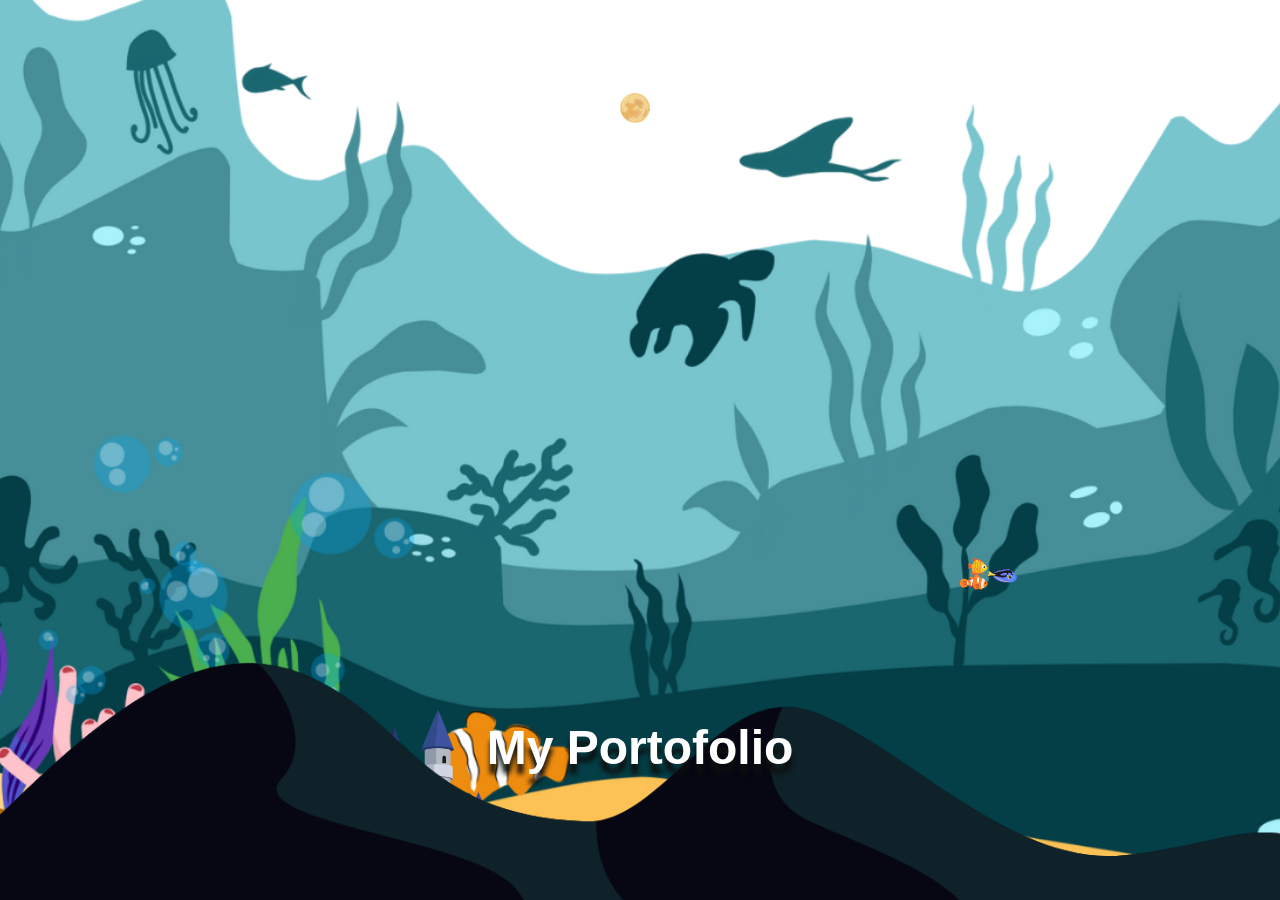
<file: index.html>
<!DOCTYPE html>
<html lang="en">

<head>
    <meta charset="UTF-8">
    <meta name="viewport" content="width=device-width, initial-scale=1.0">
    <title>Document</title>
    <link rel="stylesheet" href="styles.css">
</head>

<body>
    <section id="parallax-home" class="parallax-home">
        <img src="img/Background.png" alt="" id="bg" class="back">
        <img src="img/Moon.png" alt="" id="moon" class="back">
        <img src="img/Palace.png" alt="" id="palace" class="front">
        <img src="img/Fish.png" alt="" id="fish" class="front">
        <h3 class="pre-title" id="text">My Portofolio</h3>
        <img src="img/Hill.png" alt="" id="hill" class="front">
    </section>
</body>

</html>
</file>
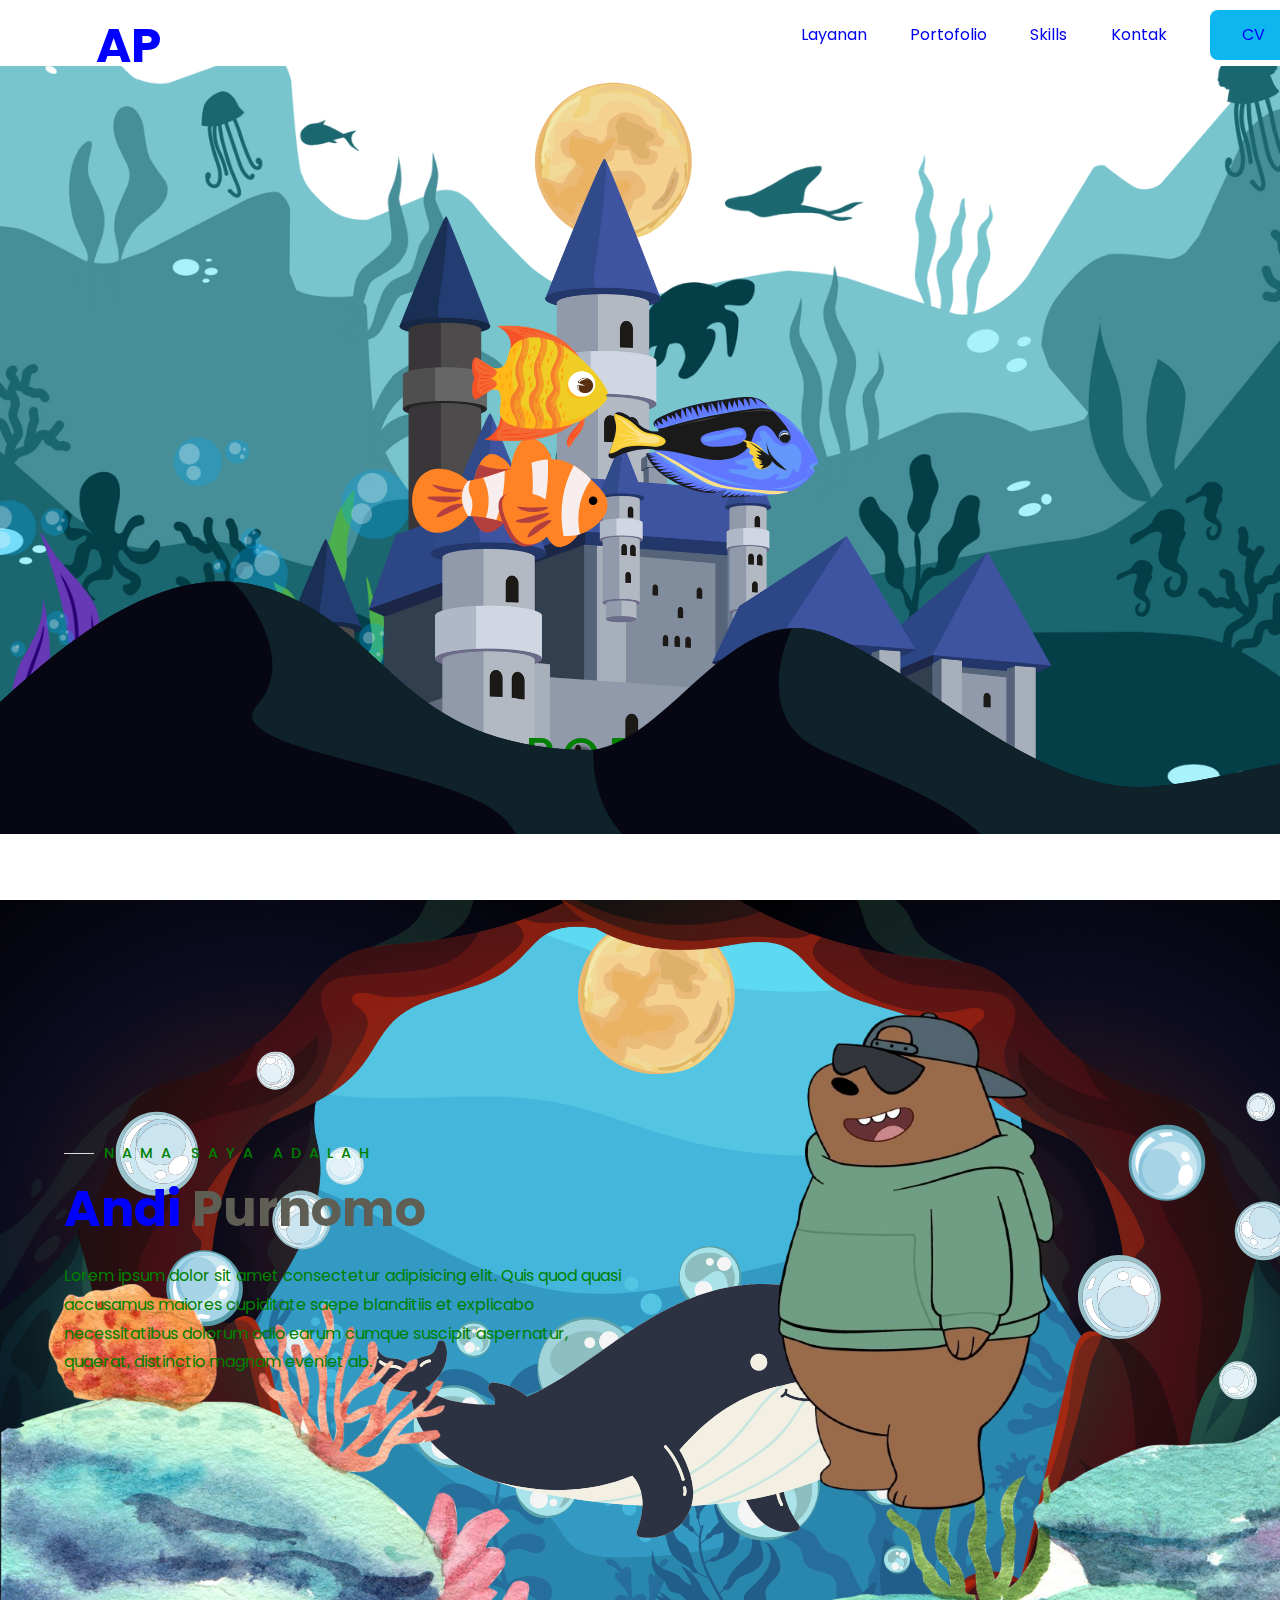
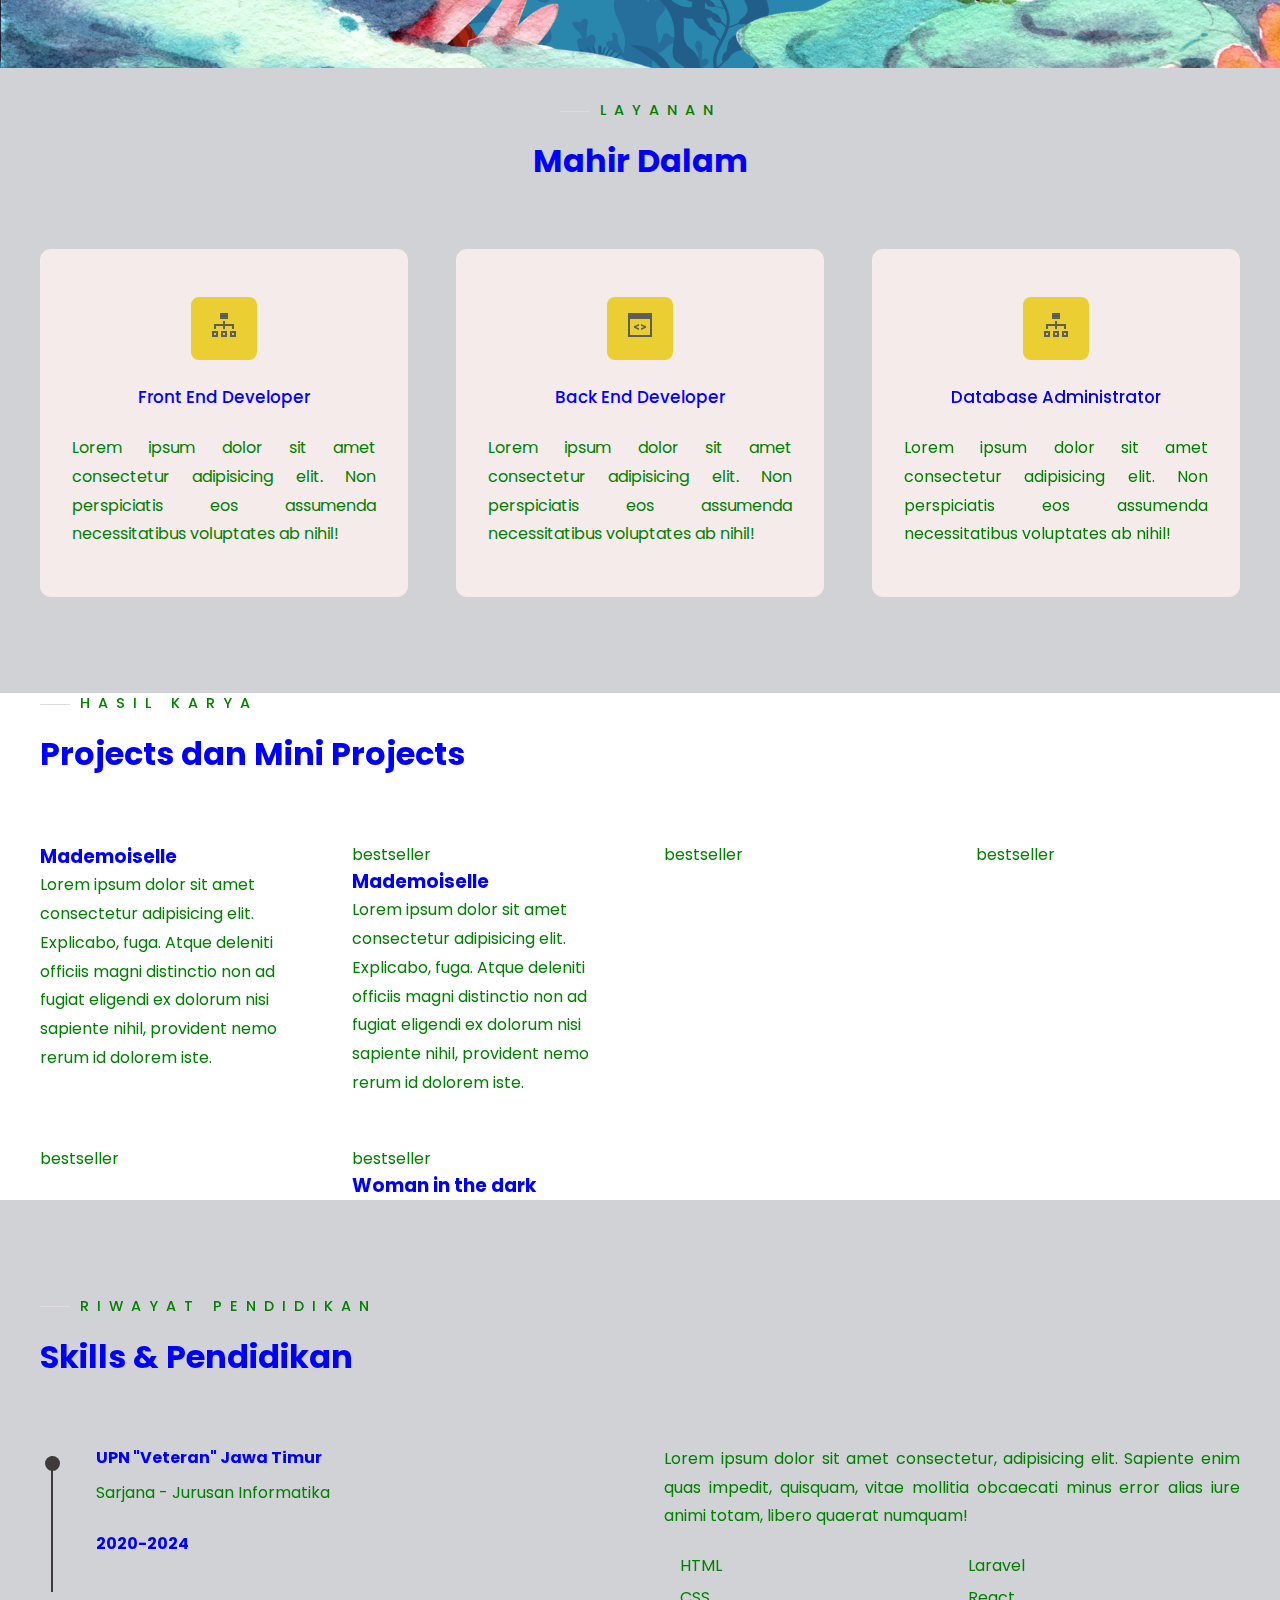
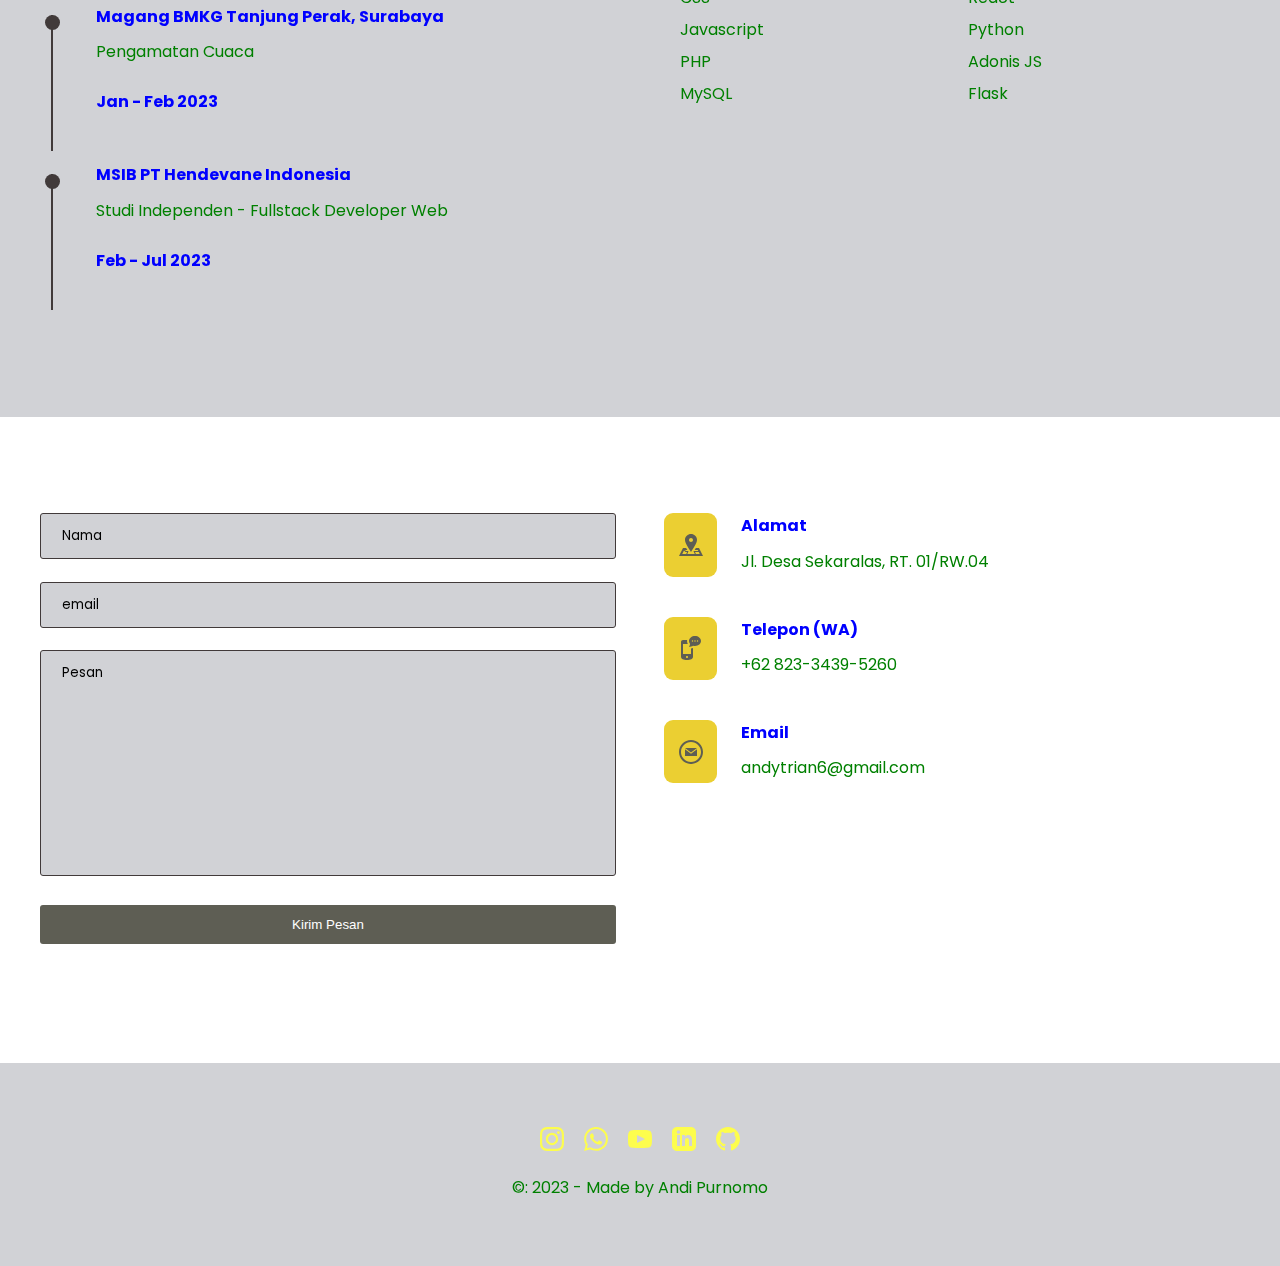
<file: portofolio1.html>
<!DOCTYPE html>
<html lang="en">

<head>
    <meta charset="UTF-8">
    <meta name="viewport" content="width=device-width, initial-scale=1.0">
    <link rel="stylesheet" href="style1.css">
    <title>Andi Porto</title>
</head>

<body>
    <!--Header -->
    <div class="header">
        <div class="nav">
            <div class="logo">
                <a href="#">AP</a>
            </div>
            <nav>
                <ul>
                    <li><a href="#layanan">Layanan</a></li>
                    <li><a href="#portofolio">Portofolio</a></li>
                    <li><a href="#skill">Skills</a></li>
                    <li><a href="#kontak">Kontak</a></li>
                    <li>
                        <a href="/resume.pdf" target="_blank">
                            <button class="btn">CV</button>
                        </a>
                    </li>
                </ul>
            </nav>
            <div class="burger">
                <div class="line-1"></div>
                <div class="line-2"></div>
                <div class="line-3"></div>
            </div>
        </div>
        <section id="parallax-home" class="parallax-home">
            <img src="img/Background.png" alt="" id="bg" class="back">
            <img src="img/Moon.png" alt="" id="moon" class="back">
            <img src="img/Palace.png" alt="" id="palace" class="mid">
            <img src="img/Fish.png" alt="" id="fish" class="front">
            <h3 class="pre-title" id="text">My Portofolio</h3>
            <img src="img/Hill.png" alt="" id="hill" class="front">
        </section>
        <section class="about" id="about">
            <div id="hero" class="main-container home">
                <div class="hero-left">
                    <h3 class="pre-title" id="text">Nama Saya Adalah</h3>
                    <h1 class="hero-name">Andi <span>Purnomo</span></h1>
                    <p>Lorem ipsum dolor sit amet consectetur adipisicing elit. Quis quod quasi accusamus maiores cupiditate saepe blanditiis et explicabo necessitatibus dolorum odio earum cumque suscipit aspernatur, quaerat, distinctio magnam eveniet ab.</p>
                </div>
                <div class="hero-right">
                    <img src="Grizz.png" alt="Bear Grizz" srcset="">
                </div>
            </div>
            <img src="img/Sea.png" alt="" id="" class="back">
            <img src="img/Cave.png" alt="" id="" class="mid">
            <img src="img/Bubbles.png" alt="" id="bubbles" class="mid">
            <img src="img/Moon.png" alt="" id="moonlight" class="back">
            <img src="img/Whale.png" alt="" id="whale" class="mid">
            <img src="img/corals.png" alt="" id="" class="front">

        </section>
    </div>
    <!--End Header -->

    <!-- Layanan -->
    <section id="layanan">
        <div class="layanan main-container">
            <h3 class="pre-title">Layanan</h3>
            <h1 class="section-title layanan-title">Mahir Dalam</h1>
            <div class="grid-3">
                <!-- Layanan 1 -->
                <div class="service">
                    <div class="service-icon">
                        <svg xmlns="http://www.w3.org/2000/svg" width="24" height="24" viewBox="0 0 24 24"><path d="M16 0h-8v6h8v-6zm-12 20v2h-2v-2h2zm2-2h-6v6h6v-6zm16 2v2h-2v-2h2zm2-2h-6v6h6v-6zm-11-7v-3h-2v3h-9v5h2v-3h7v3h2v-3h7v3h2v-5h-9zm0 9v2h-2v-2h2zm2-2h-6v6h6v-6z"/></svg>
                    </div>
                    <h4>Front End Developer</h4>
                    <p>Lorem ipsum dolor sit amet consectetur adipisicing elit. Non perspiciatis eos assumenda necessitatibus voluptates ab nihil!</p>
                </div>
                <!-- Layanan 2 -->
                <div class="service">
                    <div class="service-icon">
                        <svg xmlns="http://www.w3.org/2000/svg" width="24" height="24" viewBox="0 0 24 24"><path d="M22 6v16h-20v-16h20zm2-6h-24v24h24v-24zm-11 11v1.649l3.229 1.351-3.229 1.347v1.653l5-2.201v-1.599l-5-2.2zm-7 2.201v1.599l5 2.2v-1.653l-3.229-1.347 3.229-1.351v-1.649l-5 2.201z"/></svg>
                    </div>
                    <h4>Back End Developer</h4>
                    <p>Lorem ipsum dolor sit amet consectetur adipisicing elit. Non perspiciatis eos assumenda necessitatibus voluptates ab nihil!</p>
                </div>
                <!-- Layanan 3 -->
                <div class="service">
                    <div class="service-icon">
                        <svg xmlns="http://www.w3.org/2000/svg" width="24" height="24" viewBox="0 0 24 24"><path d="M16 0h-8v6h8v-6zm-12 20v2h-2v-2h2zm2-2h-6v6h6v-6zm16 2v2h-2v-2h2zm2-2h-6v6h6v-6zm-11-7v-3h-2v3h-9v5h2v-3h7v3h2v-3h7v3h2v-5h-9zm0 9v2h-2v-2h2zm2-2h-6v6h6v-6z"/></svg>
                    </div>
                    <h4>Database Administrator</h4>
                    <p>Lorem ipsum dolor sit amet consectetur adipisicing elit. Non perspiciatis eos assumenda necessitatibus voluptates ab nihil!</p>
                </div>
            </div>
        </div>
    </section>
    <!-- End Layanan -->
    <!-- Projects -->
    <section id="projects swiper-container">
        <div class="swiper main-container">
            <h3 class="pre-title">Hasil Karya</h3>
            <h4 class="section-title">Projects dan Mini Projects</h4>
            <div class="grid-3 swiper-wrapper">
                <div class="swiper-slide swiper-slide--one">
                    <div class="slide-content">
                        <h3>Mademoiselle</h3>
                        <p>Lorem ipsum dolor sit amet consectetur adipisicing elit. Explicabo, fuga. Atque deleniti officiis magni distinctio non ad fugiat eligendi ex dolorum nisi sapiente nihil, provident nemo rerum id dolorem iste.</p>
                    </div>
                </div>
                <div class="swiper-slide swiper-slide--two">
                    <span>bestseller</span>
                    <div class="slide-content">
                        <h3>Mademoiselle</h3>
                        <p>Lorem ipsum dolor sit amet consectetur adipisicing elit. Explicabo, fuga. Atque deleniti officiis magni distinctio non ad fugiat eligendi ex dolorum nisi sapiente nihil, provident nemo rerum id dolorem iste.</p>
                    </div>
                </div>
                <div class="swiper-slide swiper-slide--three">
                    <span>bestseller</span>
                </div>
                <div class="swiper-slide swiper-slide--four">
                    <span>bestseller</span>
                </div>
                <div class="swiper-slide swiper-slide--five">
                    <span>bestseller</span>
                </div>
                <div class="swiper-slide swiper-slide--six">
                    <span>bestseller</span>
                    <div class="slide-content">
                        <h3>Woman in the dark</h3>
                    </div>
                </div>
            </div>
        </div>
        <div class="swiper-pagination"></div>
    </section>
    <div class="circle"></div>

    <!-- End Projects -->

    <!-- Skill & Pendidikan -->
    <section id="skill">
        <div class="skill main-container">
            <h3 class="pre-title">Riwayat Pendidikan</h3>
            <h1 class="section-title">Skills & Pendidikan</h1>

            <div class="skill-grid">
                <div class="skill-left">
                    <!-- Edukasi 1 -->
                    <div class="edukasi">
                        <div class="line">
                            <div></div>
                        </div>
                        <div class="edukasi-info">
                            <h4 class="edukasi-title">UPN "Veteran" Jawa Timur</h4>
                            <p>Sarjana - Jurusan Informatika</p>
                            <h4 class="tahun-edukasi">2020-2024</h4>
                        </div>
                    </div>
                    <!-- Edukasi 2 -->
                    <div class="edukasi">
                        <div class="line">
                            <div></div>
                        </div>
                        <div class="edukasi-info">
                            <h4 class="edukasi-title">Magang BMKG Tanjung Perak, Surabaya</h4>
                            <p>Pengamatan Cuaca</p>
                            <h4 class="tahun-edukasi">Jan - Feb 2023</h4>
                        </div>
                    </div>
                    <!-- Edukasi 3 -->
                    <div class="edukasi">
                        <div class="line">
                            <div></div>
                        </div>
                        <div class="edukasi-info">
                            <h4 class="edukasi-title">MSIB PT Hendevane Indonesia</h4>
                            <p>Studi Independen - Fullstack Developer Web</p>
                            <h4 class="tahun-edukasi">Feb - Jul 2023</h4>
                        </div>
                    </div>
                </div>
                <div class="skill-right">
                    <p>Lorem ipsum dolor sit amet consectetur, adipisicing elit. Sapiente enim quas impedit, quisquam, vitae mollitia obcaecati minus error alias iure animi totam, libero quaerat numquam!</p>
                    <div class="skill-list">
                        <ul>
                            <li>HTML</li>
                            <li>CSS</li>
                            <li>Javascript</li>
                            <li>PHP</li>
                            <li>MySQL</li>
                        </ul>
                        <ul>
                            <li>Laravel</li>
                            <li>React</li>
                            <li>Python</li>
                            <li>Adonis JS</li>
                            <li>Flask</li>
                        </ul>
                    </div>
                </div>
            </div>
        </div>
    </section>
    <!-- End Skill & Pendidikan -->

    <!-- Kontak -->
    <section id="kontak">
        <div class="kontak main-container">
            <div class="kontak-left">
                <form class="kontak-form" action="https://formspree.io/f/xlderaaw" method="POST">
                    <div>
                        <input type="text" placeholder="Nama" name="nama">
                    </div>
                    <div>
                        <input type="email" placeholder="email" name="email">
                    </div>
                    <div>
                        <textarea name="massage" placeholder="Pesan" id="pesan" cols="30" rows="10"></textarea>
                    </div>
                    <div>
                        <button class="btn-submit">Kirim Pesan</button>
                    </div>
                </form>
            </div>
            <div class="kontak-right">
                <!-- Kontak 1 -->
                <div class="kontak-item">
                    <div class="kontak-item-icon">
                        <svg xmlns="http://www.w3.org/2000/svg" width="24" height="24" viewBox="0 0 24 24"><path d="M12 1c-3.148 0-6 2.553-6 5.702 0 3.148 2.602 6.907 6 12.298 3.398-5.391 6-9.15 6-12.298 0-3.149-2.851-5.702-6-5.702zm0 8c-1.105 0-2-.895-2-2s.895-2 2-2 2 .895 2 2-.895 2-2 2zm8 6h-3.135c-.385.641-.798 1.309-1.232 2h3.131l.5 1h-4.264l-.344.544-.289.456h.558l.858 2h-7.488l.858-2h.479l-.289-.456-.343-.544h-2.042l-1.011-1h2.42c-.435-.691-.848-1.359-1.232-2h-3.135l-4 8h24l-4-8zm-12.794 6h-3.97l1.764-3.528 1.516 1.528h1.549l-.859 2zm8.808-2h3.75l1 2h-3.892l-.858-2z"/></svg>
                    </div>
                    <div class="kontak-item-detail">
                        <h4>Alamat</h4>
                        <p>Jl. Desa Sekaralas, RT. 01/RW.04</p>
                    </div>
                </div>
                <!-- Kontak 2 -->
                <div class="kontak-item">
                    <div class="kontak-item-icon">
                        <svg xmlns="http://www.w3.org/2000/svg" width="24" height="24" viewBox="0 0 24 24"><path d="M16 0c-3.169 0-6 2.113-6 5.003 0 1.025.369 2.032 1.023 2.812.027.916-.512 2.228-.996 3.184 1.301-.235 3.15-.754 3.988-1.268.708.172 1.387.251 2.028.251 3.543 0 5.956-2.418 5.956-4.98.001-2.904-2.85-5.002-5.999-5.002zm-2.5 5.75c-.414 0-.75-.336-.75-.75s.336-.75.75-.75.75.336.75.75-.336.75-.75.75zm2.5 0c-.414 0-.75-.336-.75-.75s.336-.75.75-.75.75.336.75.75-.336.75-.75.75zm2.5 0c-.414 0-.75-.336-.75-.75s.336-.75.75-.75.75.336.75.75-.336.75-.75.75zm-6.5 6.854v5.396h-8v-10h4.766c-.649-1.216-.913-2.564-.674-4h-4.092c-1.105 0-2 .896-2 2v14.678c-.002 2.213 2.503 3.322 6.006 3.322 3.498 0 5.994-1.106 5.994-3.322v-8.725c-.635.257-1.34.476-2 .651zm-4 9.396c-.553 0-1-.448-1-1s.447-1 1-1 1 .448 1 1-.447 1-1 1z"/></svg>
                    </div>
                    <div class="kontak-item-detail">
                        <h4>Telepon (WA)</h4>
                        <p>+62 823-3439-5260</p>
                    </div>
                </div>
                <!-- Kontak 3 -->
                <div class="kontak-item">
                    <div class="kontak-item-icon">
                        <svg xmlns="http://www.w3.org/2000/svg" width="24" height="24" viewBox="0 0 24 24"><path d="M12 2.02c5.514 0 10 4.486 10 10s-4.486 10-10 10-10-4.486-10-10 4.486-10 10-10zm0-2c-6.627 0-12 5.373-12 12s5.373 12 12 12 12-5.373 12-12-5.373-12-12-12zm0 12.55l-5.992-4.57h11.983l-5.991 4.57zm0 1.288l-6-4.629v6.771h12v-6.771l-6 4.629z"/></svg>
                    </div>
                    <div class="kontak-item-detail">
                        <h4>Email</h4>
                        <p>andytrian6@gmail.com</p>
                    </div>
                </div>
            </div>
        </div>
    </section>
    <!-- End Kontak -->
    <!-- Footer -->
    <footer>
        <div class="footer">
            <a href="#">
                <svg xmlns="http://www.w3.org/2000/svg" width="24" height="24" viewBox="0 0 24 24"><path d="M12 2.163c3.204 0 3.584.012 4.85.07 3.252.148 4.771 1.691 4.919 4.919.058 1.265.069 1.645.069 4.849 0 3.205-.012 3.584-.069 4.849-.149 3.225-1.664 4.771-4.919 4.919-1.266.058-1.644.07-4.85.07-3.204 0-3.584-.012-4.849-.07-3.26-.149-4.771-1.699-4.919-4.92-.058-1.265-.07-1.644-.07-4.849 0-3.204.013-3.583.07-4.849.149-3.227 1.664-4.771 4.919-4.919 1.266-.057 1.645-.069 4.849-.069zm0-2.163c-3.259 0-3.667.014-4.947.072-4.358.2-6.78 2.618-6.98 6.98-.059 1.281-.073 1.689-.073 4.948 0 3.259.014 3.668.072 4.948.2 4.358 2.618 6.78 6.98 6.98 1.281.058 1.689.072 4.948.072 3.259 0 3.668-.014 4.948-.072 4.354-.2 6.782-2.618 6.979-6.98.059-1.28.073-1.689.073-4.948 0-3.259-.014-3.667-.072-4.947-.196-4.354-2.617-6.78-6.979-6.98-1.281-.059-1.69-.073-4.949-.073zm0 5.838c-3.403 0-6.162 2.759-6.162 6.162s2.759 6.163 6.162 6.163 6.162-2.759 6.162-6.163c0-3.403-2.759-6.162-6.162-6.162zm0 10.162c-2.209 0-4-1.79-4-4 0-2.209 1.791-4 4-4s4 1.791 4 4c0 2.21-1.791 4-4 4zm6.406-11.845c-.796 0-1.441.645-1.441 1.44s.645 1.44 1.441 1.44c.795 0 1.439-.645 1.439-1.44s-.644-1.44-1.439-1.44z"/></svg>
            </a>
            <a href="#">
                <svg xmlns="http://www.w3.org/2000/svg" width="24" height="24" viewBox="0 0 24 24"><path d="M.057 24l1.687-6.163c-1.041-1.804-1.588-3.849-1.587-5.946.003-6.556 5.338-11.891 11.893-11.891 3.181.001 6.167 1.24 8.413 3.488 2.245 2.248 3.481 5.236 3.48 8.414-.003 6.557-5.338 11.892-11.893 11.892-1.99-.001-3.951-.5-5.688-1.448l-6.305 1.654zm6.597-3.807c1.676.995 3.276 1.591 5.392 1.592 5.448 0 9.886-4.434 9.889-9.885.002-5.462-4.415-9.89-9.881-9.892-5.452 0-9.887 4.434-9.889 9.884-.001 2.225.651 3.891 1.746 5.634l-.999 3.648 3.742-.981zm11.387-5.464c-.074-.124-.272-.198-.57-.347-.297-.149-1.758-.868-2.031-.967-.272-.099-.47-.149-.669.149-.198.297-.768.967-.941 1.165-.173.198-.347.223-.644.074-.297-.149-1.255-.462-2.39-1.475-.883-.788-1.48-1.761-1.653-2.059-.173-.297-.018-.458.13-.606.134-.133.297-.347.446-.521.151-.172.2-.296.3-.495.099-.198.05-.372-.025-.521-.075-.148-.669-1.611-.916-2.206-.242-.579-.487-.501-.669-.51l-.57-.01c-.198 0-.52.074-.792.372s-1.04 1.016-1.04 2.479 1.065 2.876 1.213 3.074c.149.198 2.095 3.2 5.076 4.487.709.306 1.263.489 1.694.626.712.226 1.36.194 1.872.118.571-.085 1.758-.719 2.006-1.413.248-.695.248-1.29.173-1.414z"/></svg>
            </a>
            <a href="#">
                <svg xmlns="http://www.w3.org/2000/svg" width="24" height="24" viewBox="0 0 24 24"><path d="M19.615 3.184c-3.604-.246-11.631-.245-15.23 0-3.897.266-4.356 2.62-4.385 8.816.029 6.185.484 8.549 4.385 8.816 3.6.245 11.626.246 15.23 0 3.897-.266 4.356-2.62 4.385-8.816-.029-6.185-.484-8.549-4.385-8.816zm-10.615 12.816v-8l8 3.993-8 4.007z"/></svg>
            </a>
            <a href="#">
                <svg xmlns="http://www.w3.org/2000/svg" width="24" height="24" viewBox="0 0 24 24"><path d="M19 0h-14c-2.761 0-5 2.239-5 5v14c0 2.761 2.239 5 5 5h14c2.762 0 5-2.239 5-5v-14c0-2.761-2.238-5-5-5zm-11 19h-3v-11h3v11zm-1.5-12.268c-.966 0-1.75-.79-1.75-1.764s.784-1.764 1.75-1.764 1.75.79 1.75 1.764-.783 1.764-1.75 1.764zm13.5 12.268h-3v-5.604c0-3.368-4-3.113-4 0v5.604h-3v-11h3v1.765c1.396-2.586 7-2.777 7 2.476v6.759z"/></svg>
            </a>
            <a href="#">
                <svg xmlns="http://www.w3.org/2000/svg" width="24" height="24" viewBox="0 0 24 24"><path d="M12 0c-6.626 0-12 5.373-12 12 0 5.302 3.438 9.8 8.207 11.387.599.111.793-.261.793-.577v-2.234c-3.338.726-4.033-1.416-4.033-1.416-.546-1.387-1.333-1.756-1.333-1.756-1.089-.745.083-.729.083-.729 1.205.084 1.839 1.237 1.839 1.237 1.07 1.834 2.807 1.304 3.492.997.107-.775.418-1.305.762-1.604-2.665-.305-5.467-1.334-5.467-5.931 0-1.311.469-2.381 1.236-3.221-.124-.303-.535-1.524.117-3.176 0 0 1.008-.322 3.301 1.23.957-.266 1.983-.399 3.003-.404 1.02.005 2.047.138 3.006.404 2.291-1.552 3.297-1.23 3.297-1.23.653 1.653.242 2.874.118 3.176.77.84 1.235 1.911 1.235 3.221 0 4.609-2.807 5.624-5.479 5.921.43.372.823 1.102.823 2.222v3.293c0 .319.192.694.801.576 4.765-1.589 8.199-6.086 8.199-11.386 0-6.627-5.373-12-12-12z"/></svg>
            </a>
        </div>
        <p>&#169: 2023 - Made by Andi Purnomo</p>
    </footer>
    <!-- End Footer -->
    <script src="script1.js"></script>
</body>

</html>

</html>
</file>
<file: styles.css>
* {
    margin: 0;
    padding: 0;
    box-sizing: border-box;
    list-style: none;
    scroll-behavior: smooth;
    font-family: 'Poppins', sans-serif;
}

#parallax-home {
    min-height: 100vh;
    overflow: hidden;
}

.parallax-home {
    position: relative;
    display: flex;
    justify-content: center;
    width: 100%;
    align-items: center;
}

.parallax-home img {
    position: absolute;
    width: 100vw;
    /* Memastikan gambar menutupi lebar jendela */
    height: auto;
    /* Menjaga proporsi gambar */
    max-width: 100%;
    /* Mencegah gambar lebih besar dari lebar kontainer */
    object-fit: cover;
    /* Gambar akan menutupi kontainer dengan tetap mempertahankan proporsinya */
    pointer-events: none;
}

.parallax-home #text {
    position: absolute;
    font-size: 3rem;
    text-shadow: 0 10px 5px rgb(13, 15, 15);
    top: 80%;
    color: white;
    z-index: 10;
}


/* Mengatur posisi dan ukuran gambar */

#bg {
    top: 0;
    left: 0;
    width: 100%;
    height: 100%;
    object-fit: cover;
    z-index: 1;
}

#moon {
    top: 10%;
    left: 50%;
    width: 20%;
    transform: translateX(-50%);
    z-index: 2;
    mix-blend-mode: screen;
}

#palace {
    bottom: 0;
    left: 20%;
    width: 30%;
    z-index: 3;
}

#fish {
    bottom: 30%;
    right: 15%;
    width: 15%;
    z-index: 4;
}

#hill {
    bottom: 0;
    left: 0;
    width: 100%;
    height: auto;
    z-index: 5;
}


/* Media Queries untuk membuat gambar tetap responsif pada ukuran layar yang lebih kecil */

@media screen and (max-width: 768px) {
    #moon {
        top: 5%;
        width: 30%;
    }
    #palace {
        width: 40%;
        left: 10%;
    }
    #fish {
        bottom: 20%;
        width: 20%;
    }
    .parallax-home #text {
        font-size: 2.5rem;
    }
}

@media screen and (max-width: 480px) {
    #moon {
        top: 3%;
        width: 40%;
    }
    #palace {
        width: 50%;
    }
    #fish {
        bottom: 10%;
        width: 25%;
    }
    .parallax-home #text {
        font-size: 2rem;
    }
}
</file>
<file: style1.css>
@import url('https://fonts.googleapis.com/css2?family=Poppins:ital,wght@0,100;0,300;0,400;0,500;0,700;1,200;1,300;1,400;1,600&display=swap');
* {
    margin: 0;
    padding: 0;
    box-sizing: border-box;
    list-style: none;
    scroll-behavior: smooth;
}

:root {
    /* Color Pallete dalam CSS */
    --primaryText: blue;
    --secondaryText: green;
    --borderColor: #413a3a;
    --lineColor: #e2dbdb;
    --primaryBgColor: #f5ebeb;
    --secondaryBgColor: #d1d2d6;
    --thirdBgColor: #ebcf32;
    --iconColor: rgb(94, 94, 84);
    --iconColorHover: rgba(252, 171, 50, 0.267);
    --sectionPadding: 6rem 0rem;
    --BorderRadius: 0.7rem;
}

::-webkit-scrollbar {
    height: .1rem;
    width: .5rem;
}

::-webkit-scrollbar-track {
    background-color: var(--primaryText);
}

::-webkit-slider-thumb {
    background-color: var(--secondaryText);
    border-radius: 5rem;
}

body {
    font-family: Poppins, 'Courier New';
}

h1,
h2,
h3,
h4,
h5,
h6,
strong {
    color: var(--primaryText);
}

p {
    font-size: 1rem;
    line-height: 1.8rem;
}

p,
span,
label,
input,
textarea,
li {
    color: var(--secondaryText);
}

a {
    text-decoration: none;
}

a:hover {
    color: rgb(13, 182, 238);
}

.main-container {
    width: 1200px;
    margin: 0 auto;
}

.btn {
    padding: 0.8rem 2rem;
    border-radius: 8px;
    background: rgb(13, 182, 238);
    cursor: pointer;
    border: none;
    transition: 0.2s ease-in-out;
    color: var(--primaryText);
    font-family: 'Poppins', Courier, monospace;
    font-size: 1rem;
}

.btn:hover {
    box-shadow: rgba(0, 0, 0, 0.04) 0px 3px 5px;
    color: rgb(13, 15, 15);
    background: rgb(98, 211, 248);
}


/* Title */

.section-title {
    margin: 1rem 0 4rem;
    font-size: 2rem;
}

.pre-title {
    text-transform: uppercase;
    letter-spacing: 0.5rem;
    color: var(--secondaryText);
    position: relative;
    padding-left: 40px;
    width: fit-content;
    font-size: 0.9rem;
    font-weight: 420;
}

.pre-title::before {
    content: "";
    width: 30px;
    height: 1px;
    background: var(--lineColor);
    position: absolute;
    display: block;
    left: 0;
    top: 50%;
}


/* Layout */

.grid-3 {
    display: grid;
    grid-template-columns: repeat(auto-fit, minmax(250px, 1fr));
    gap: 3rem;
}

.nav {
    width: 1200px;
    display: flex;
    justify-content: space-around;
    padding: 0.6rem 6rem;
    position: fixed;
    z-index: 1001;
}

nav {
    padding-left: 40rem;
}

.nav ul {
    list-style: none;
    display: flex;
    gap: 2.7rem;
}

.logo {
    display: flex;
    align-items: center;
    font-weight: 700;
    font-size: 3rem;
    z-index: 9999;
}

.logo a {
    color: var(--primaryText);
}

nav ul li {
    display: flex;
    align-items: center;
}

nav ul li {
    color: var(--primaryText);
}

.burger div {
    width: 30px;
    height: 5px;
    background-color: rgba(0, 0, 0, 0.067);
    margin: 7px;
    transition: all 0.25s;
    z-index: 9999;
}

.burger {
    display: none;
    z-index: 9999;
    position: fixed;
    top: 33px;
    right: 35px;
}

#parallax-home {
    min-height: 100vh;
}

.parallax-home {
    position: relative;
    display: flex;
    justify-content: center;
    width: 100%;
    align-items: center;
}

.parallax-home img {
    position: absolute;
    object-fit: cover;
    pointer-events: none;
}

.parallax-home #text {
    position: absolute;
    font-size: 3rem;
    text-shadow: 0 10px 5px rgb(13, 15, 15);
    top: 80%;
    z-index: 400;
}

.parallax-home img#moon {
    mix-blend-mode: screen;
}

.about #hero {
    height: 720px;
    position: absolute;
    display: grid;
    grid-template-columns: 1.02fr 1.02fr;
    align-items: center;
    z-index: 600;
    padding-left: 4rem;
    justify-content: center;
}

.hero-name {
    font-size: 3.1rem;
    font-weight: 700;
    margin: 0.5rem 0 1rem;
}

.hero-name span {
    color: var(--iconColor);
}

.hero-right img {
    width: 50%;
}

.hero-right {
    display: flex;
    justify-content: center;
}

.about {
    position: relative;
}

img.front {
    position: absolute;
    z-index: 500;
    max-width: fit-content;
    max-height: fit-content;
    object-fit: cover;
    pointer-events: none;
}

img.mid {
    position: absolute;
    z-index: 300;
    max-width: fit-content;
    max-height: fit-content;
    object-fit: cover;
    pointer-events: none;
}

img.back {
    position: absolute;
    max-width: fit-content;
    max-height: fit-content;
    z-index: 100;
    object-fit: cover;
    pointer-events: none;
}

#layanan {
    background-color: var(--secondaryBgColor);
    padding: var(--sectionPadding);
    padding-top: 800px;
}

.layanan .pre-title {
    margin: 0 auto;
}

.layanan-title {
    text-align: center;
}

.service {
    padding: 3rem 2rem;
    text-align: center;
    background: var(--primaryBgColor);
    border-radius: var(--BorderRadius);
}

.service h4 {
    margin: 1.5rem 0;
    font-weight: 500;
    font-size: 1.05rem;
}

.service p {
    text-align: justify;
}

.service-icon {
    background: var(--thirdBgColor);
    width: fit-content;
    margin: 0 auto;
    padding: 1rem 1.3rem;
    border-radius: 0.5rem;
}

.service-icon svg {
    fill: var(--iconColor);
}


/* Portofolio Section */

#portofolio {
    padding: var(--sectionPadding);
}

.portofolios {
    border-radius: var(--BorderRadius);
    overflow: hidden;
    /* border: 1px solid var(--borderColor); */
}

.portofolio-cover {
    height: 250px;
}

.portofolio-cover img {
    width: 100%;
    height: 100%;
    object-fit: cover;
}

.porttofolio-info {
    padding: 2rem 1.5rem;
}

.porttofolio-info p {
    text-align: justify;
}

.portofolio-title {
    display: flex;
    justify-content: space-between;
    align-items: center;
    gap: 1rem;
}

.portofolio h4 {
    font-weight: 500;
    font-size: 1.1rem;
}

.portofolio-title a svg {
    fill: var(--primaryText);
}

.portofolio-title a svg:hover {
    fill: rgb(13, 182, 238);
}

.portofolio a svg {
    transition: 0.2s ease-in-out;
}

.portofolio-text {
    display: flex;
    gap: 1rem;
    margin: 1rem 0;
}

.portofolio-text div {
    font-size: 0.9rem;
    /* border: 1px solid var(--borderColor); */
    padding: 0.4rem 1rem;
    color: rgb(66, 66, 240);
}


/* Skill & Edukasi */

#skill {
    padding: var(--sectionPadding);
    background: var(--secondaryBgColor);
}

.skill-grid {
    display: grid;
    gap: 3rem;
    grid-template-columns: repeat(auto-fit, minmax(350px, 1fr));
}

.edukasi {
    display: flex;
    gap: 2rem;
}

.edukasi .line {
    padding: 0.7rem;
}

.edukasi .line div {
    width: 2px;
    height: 100%;
    background: var(--borderColor);
    position: relative;
}

.edukasi-info p {
    margin: 0.6rem 0 1.4rem;
}

.tahun-edukasi {
    margin-bottom: 3rem;
}

.edukasi .line div:before {
    content: "";
    width: 15px;
    height: 15px;
    background: var(--borderColor);
    border-radius: 50%;
    position: absolute;
    left: -6px;
}

.skill-list {
    display: grid;
    grid-template-columns: 1fr 1fr;
    margin-top: 1.2rem;
}

.skill-right ul {
    line-height: 2rem;
    padding: 0 1rem;
}

.skill-right p {
    text-align: justify;
}

#kontak {
    padding: var(--sectionPadding);
}

.kontak {
    display: grid;
    grid-template-columns: repeat(auto-fit, minmax(350px, 1fr));
    gap: 3rem;
}

.kontak-form div {
    margin-bottom: 1.4rem;
}

.kontak-form input,
.kontak-form textarea {
    width: 100%;
    padding: 0.75rem 1.3rem;
    font-family: "Poppins", 'Courier New', Courier, monospace;
    background: var(--secondaryBgColor);
    border: 1px solid var(--borderColor);
    border-radius: 3px;
    resize: none;
}

.kontak-form input::placeholder,
.kontak-form textarea::placeholder {
    color: #000;
}

.kontak-form input:focus,
.kontak-form textarea:focus {
    outline: none;
    border: 1px solid #7d7d7d;
}

.btn-submit {
    width: 100%;
    padding: 0.75rem 1.3rem;
    background-color: var(--iconColor);
    color: #fff;
    border: none;
    border-radius: 3px;
    cursor: pointer;
    transition: 0.2s ease-in-out;
}

.btn-submit:hover {
    background: var(--iconColorHover);
}

.kontak-item {
    display: flex;
    gap: 1.5rem;
    margin-bottom: 2.5rem;
}

.kontak-item-icon {
    background: var(--thirdBgColor);
    width: 53px;
    width: 53px;
    border-radius: 9px;
    display: flex;
    align-items: center;
    justify-content: center;
}

.kontak-item-icon {
    fill: var(--iconColor);
}

.kontak-item-detail h4 {
    margin-bottom: 0.6rem;
}


/* Footer */

footer {
    padding: 4rem 0;
    background: var(--secondaryBgColor);
    text-align: center;
}

.footer {
    margin-bottom: 1rem;
}

.footer a {
    margin: 0 0.5rem;
}

.footer svg {
    fill: #fdfd4d;
}

.footer a:hover svg {
    fill: hsl(0, 4%, 14%);
}


/* Responsive */

@media screen and (max-width:1200px) {
    .main-container {
        width: 90%;
    }
    nav {
        padding-left: 15rem;
    }
    .parallax-home img {
        width: 100%;
        height: auto;
    }
    .parallax-home #text {
        font-size: 100%;
    }
    .about img {
        width: 100%;
        height: auto;
    }
}

@media screen and (max-width: 1000px) {
    nav {
        padding-left: 10rem;
    }
    p {
        font-size: 0.9rem;
        line-height: 1.7rem;
    }
    .parallax-home img {
        width: 100%;
        height: auto;
    }
    .parallax-home #text {
        font-size: 100%;
    }
    .about img {
        width: 100%;
        height: auto;
    }
    .grid-3 {
        gap: 1rem;
    }
    .skill-right {
        font-size: 0.9rem;
    }
}

@media screen and (max-width: 825px) {
    /* Hamburger */
    .burger {
        display: block;
        cursor: pointer;
    }
    .toggle-burger .line-1 {
        transform: rotate(-45deg) translate(-7px, 10px);
    }
    .toggle-burger .line-2 {
        opacity: 0;
    }
    .toggle-burger .line-3 {
        transform: rotate(45deg) translate(-7px, -10px);
    }
    /* Navigasi */
    .nav .logo {
        padding-right: 60rem;
    }
    nav {
        position: fixed;
        padding-left: 5px;
        width: 30%;
        right: 0;
        top: 0;
        height: 100vh;
        flex-direction: column;
        background: var(--primaryBgColor);
        border-left: 2px solid var (--borderColor);
        z-index: 1001;
        transform: translateX(100%);
        transition: 0.4s ease-in-out;
    }
    nav ul {
        height: 100vh;
        align-items: center;
        flex-direction: column;
        justify-content: center;
    }
    .nav-active {
        transform: translateX(0);
    }
    .parallax-home img {
        width: 100%;
        height: auto;
    }
    .parallax-home #text {
        font-size: 100%;
    }
    .about img {
        width: 100%;
        height: auto;
    }
     :root {
        --sectionPadding: 4rem 0;
    }
    .section-title {
        font-size: 1.6rem;
        margin: 0.6rem 0 2.5rem;
    }
    .pre-title {
        font-size: 0.8rem;
    }
    /* Hero Section */
    #hero {
        grid-template-columns: 1fr;
        height: fit-content;
    }
    .hero-right {
        order: -1;
    }
    .hero-right img {
        width: 30%;
    }
    .hero-left {
        text-align: center;
        padding-bottom: 5rem;
    }
    .hero-left .pre-title {
        margin: 0 auto;
    }
    .hero-name {
        font-size: 2.2rem;
        margin-bottom: 0.5rem;
    }
    /* Skill */
    .skill-grid {
        gap: 1rem;
    }
    footer {
        padding: 2rem 0;
    }
}

@media screen and (max-width: 640px) {
    .parallax-home img {
        width: 100%;
        height: auto;
    }
    .parallax-home #text {
        font-size: 100%;
    }
    .about img {
        width: 100%;
        height: auto;
    }
    .section-title {
        font-size: 1.3rem;
    }
    .pre-title {
        font-size: 0.7rem;
    }
}
</file>
